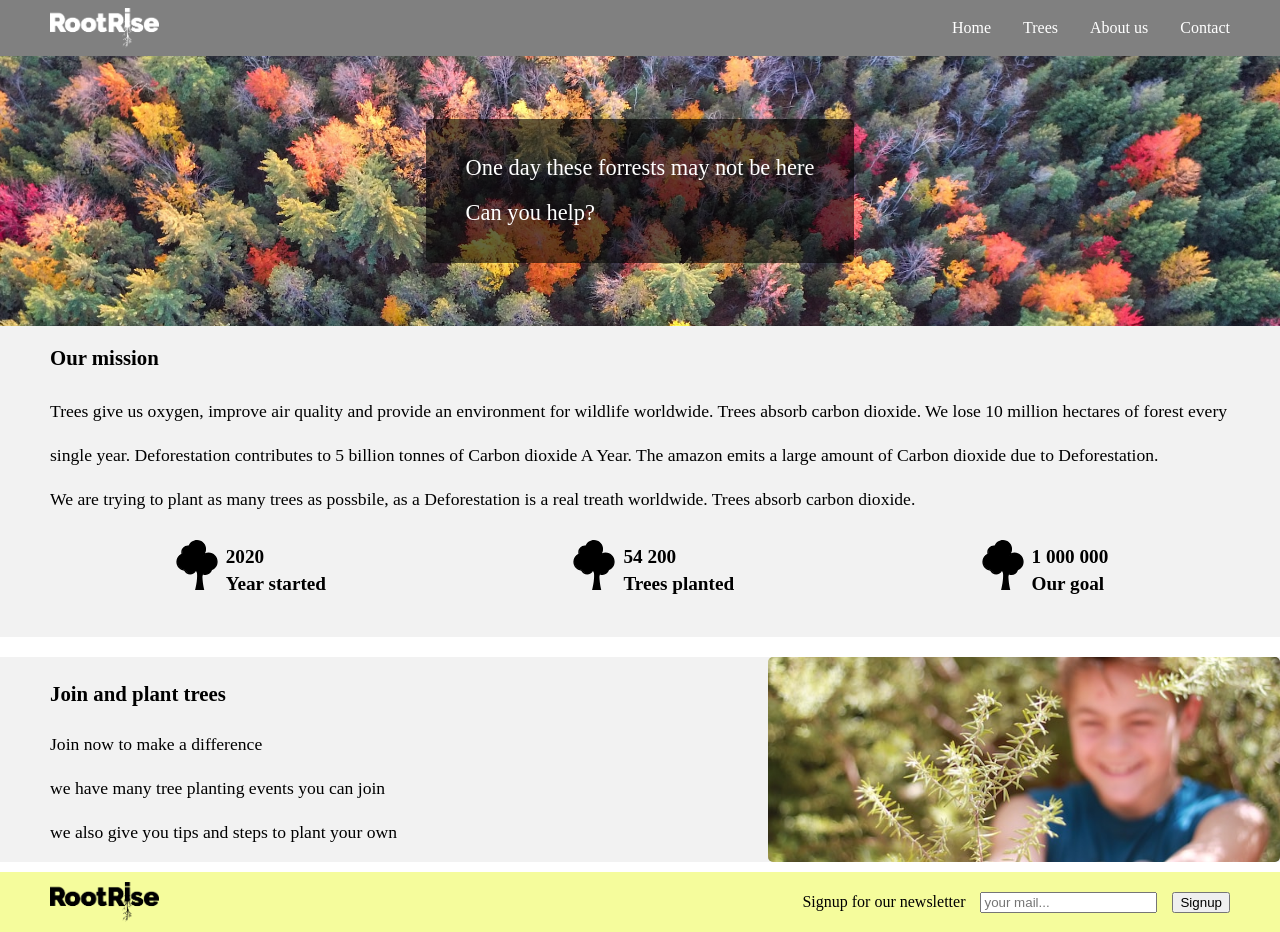
<file: Index.html>
<!DOCTYPE html>
<html lang="en">

<head>
    <meta charset="UTF-8">
    <meta name="viewport" content="width=device-width, initial-scale=1.0">
    <title>RootRise home</title>
    <link rel="stylesheet" href="style.css">
</head>

<body>

    <header>
        <img src="Images/Rootrise_white.png" alt="RootRise logo" class="meny-logo">
        <nav>
            <a href="index.html">Home</a>
            <a href="trees.html">Trees</a>
            <a href="about.html">About us</a>
            <a href="contact.html">Contact</a>
        </nav>
    </header>

    <div class="Toppbilde">
        <div class="picture-box-text">
            <p>One day these forrests may not be here <br> Can you help?</p>
        </div>
    </div>
    <main>
        <section class="hero">
            <h1>Our mission</h1>
            <p>Trees give us oxygen, improve air quality and provide an environment for wildlife worldwide. Trees absorb
                carbon dioxide.
                We lose 10 million hectares of forest every single year. Deforestation contributes to 5 billion tonnes
                of Carbon dioxide A Year.
                The amazon emits a large amount of Carbon dioxide due to Deforestation. <br>
                We are trying to plant as many trees as possbile, as a Deforestation is a real treath worldwide. Trees
                absorb carbon dioxide. </p>

            <div class="numbers-wrapper">
                <div class="picture-group">
                    <img src="Images/tree-svgrepo-com.svg" alt="tree-icon" class="number-tree">
                    <span class="picture-item">2020 <br> Year started</span>
                </div>
            
    

                <div class="picture-group">
                    <img src="Images/tree-svgrepo-com.svg" alt="tree-icon" class="number-tree">
                    <span class="picture-item">54 200 <br> Trees planted</span>
                </div>

                <div class="picture-group">
                    <img src="Images/tree-svgrepo-com.svg" alt="tree-icon" class="number-tree">
                    <span class="picture-item">1 000 000 <br> Our goal</span>
                </div>
                </div>
        </section>

    
            <section class="events-section">
                <div class="events-text">
            <h2>Join and plant trees</h2>
            <p>Join now to make a difference</p>
            <p>we have many tree planting events you can join</p>
            <p>we also give you tips and steps to plant your own</p>
            </div>
            <img src="Images/amber-weir-9NuEhB4T67U-unsplash.jpg" alt="join event" class="events-picture">
        </section>
    </main>

    <section class="signup-line">
        <img src="Images/Rootrise_black.png" alt="blaclogo" class="footer-logo-black">

       

        <div class="signup-button">
            <label for="Signup-newsletter">Signup for our newsletter</label>
            <input type="email" id="newsletter-email" placeholder="your mail...">
            <button type="submit" class="signup-btn">Signup</button>
            </div>
            </section>

</body>
</html>
</file>
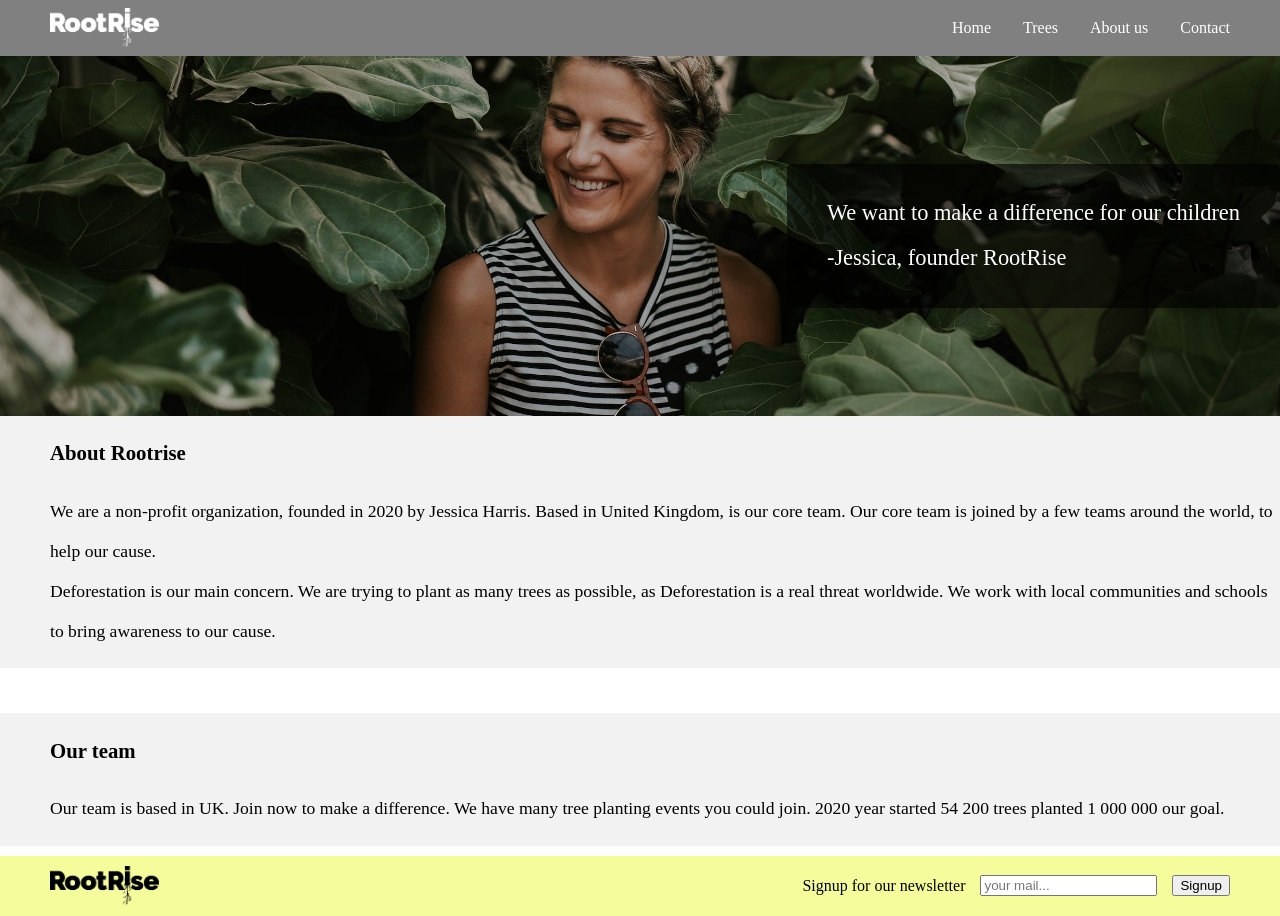
<file: about.html>
<!DOCTYPE html>
<html lang="en">

<head>
<meta charset="UTF-8">
<meta name="viewport" content="width=device-width, initial-scale=1.0">
<title>RootRise home</title>
<link rel="stylesheet" href="style.css"> 
</head>

<body>
    <header> 
<img src="Images/Rootrise_white.png" alt="RootRise logo" class="meny-logo"> 
        <nav>
            <a href="index.html">Home</a>
            <a href="trees.html">Trees</a>
            <a href="about.html">About us</a>
            <a href="contact.html">Contact</a>
        </nav>
    </header>

    <div class="Toppbilde-about">
     <div class="image-box-text">
        <p>We want to make a difference for our children <br>
            -Jessica, founder RootRise</p>
     </div>
     </div>

    <main>
    <section class="about-rootrise">
        <div class="about-root-text">
        <h2>About Rootrise</h2>
        <p>We are a non-profit organization, founded in 2020 by Jessica Harris.
            Based in United Kingdom, is our core team.
            Our core team is joined by a few teams around the world, to help our cause. <br> Deforestation is our main concern.
            We are trying to plant as many trees as possible, as Deforestation is a real threat worldwide. 
            We work with local communities and schools to bring awareness to our cause.</p>
        </div>    
        </section>


            <section class="our-team">
                <div class="our-team-text">
            <h2>Our team</h2> 
            <p>Our team is based in UK. Join now to make a difference.
                We have many tree planting events you could join. 
            2020 year started 54 200 trees planted 1 000 000 our goal.</p>
            </div>
        </section>
    </main>

    <section class="signup-line">
        <img src="Images/Rootrise_black.png" alt="blaclogo" class="footer-logo-black">

        <div class="signup-button">
            <label for="Signup-newsletter">Signup for our newsletter</label>
            <input type="email" id="newsletter-email" placeholder="your mail...">
            <button type="submit" class="signup-btn">Signup</button>
            </div>
            </section>
</body>
</html>
</file>
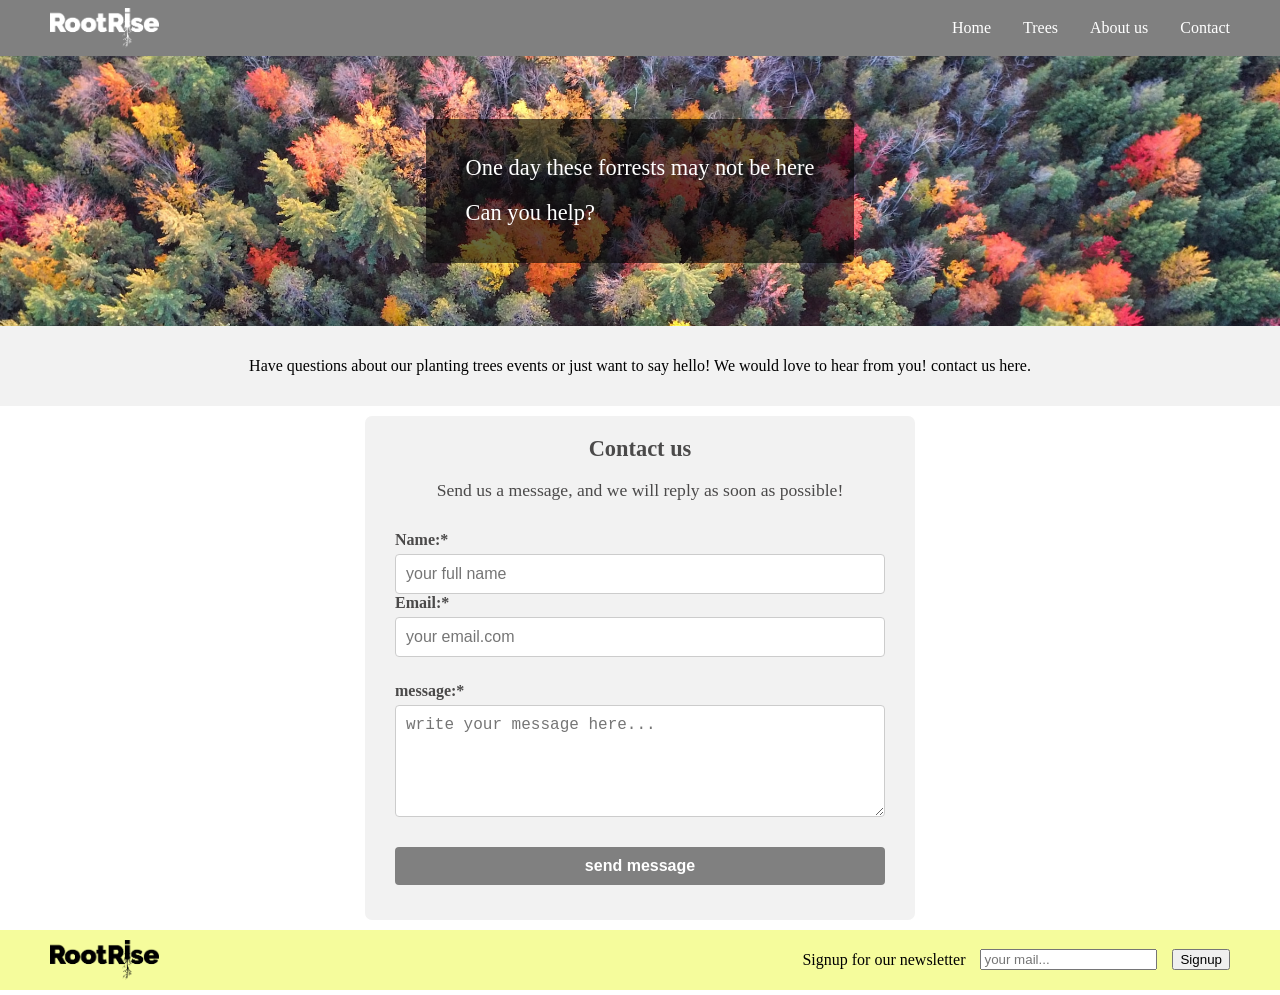
<file: contact.html>
<!DOCTYPE html>
<html lang="en">

<head>
<meta charset="UTF-8">
<meta name="viewport" content="width=device-width, initial-scale=1.0">
<title>RootRise home</title>
<link rel="stylesheet" href="style.css"> 
</head>

<body>
    <header> 
        <img src="Images/Rootrise_white.png" alt="RootRise logo" class="meny-logo"> 
        <nav>
            <a href="index.html">Home</a>
            <a href="trees.html">Trees</a>
            <a href="about.html">About us</a>
            <a href="contact.html">Contact</a>
        </nav>
    </header>

 <div class="Toppbilde">
    <div class="picture-box-text">
    <p>One day these forrests may not be here <br> Can you help?</p>
</div>
 </div>
    <main>
        <section class="questions">
            <div class="question-text">
        <p>Have questions about our planting trees events or just want to say hello! We would love to hear from you!
            contact us here. </p> 
        </section>
        </div>

   <div class="form-container">
    <h2>Contact us</h2>
    <p>Send us a message, and we will reply as soon as possible!</p>

    <form action="#" method="post">
    <div class="form-group">
        <label for="Name">Name:*</label>
        <input type="text" id="name" name="name" required placeholder="your full name">

<div class="form-group">
    <label for="Email">Email:*</label>
    <input type="email" id="email" name="email" required placeholder="your email.com">
</div>

<div class="form-group">
    <label for="message">message:*</label>
    <textarea id="message" name="message" rows="5" required placeholder="write your message here..."></textarea>
</div>

<button type="submit" class="button-send">send message</button> 
    </form>
    </div>
</main>

     <section class="signup-line">
        <img src="Images/Rootrise_black.png" alt="blaclogo" class="footer-logo-black">

        <div class="signup-button">
            <label for="Signup-newsletter">Signup for our newsletter</label>
            <input type="email" id="newsletter-email" placeholder="your mail...">
            <button type="submit" class="signup-btn">Signup</button>
            </div>
            </section>
</body>
</html>
</file>
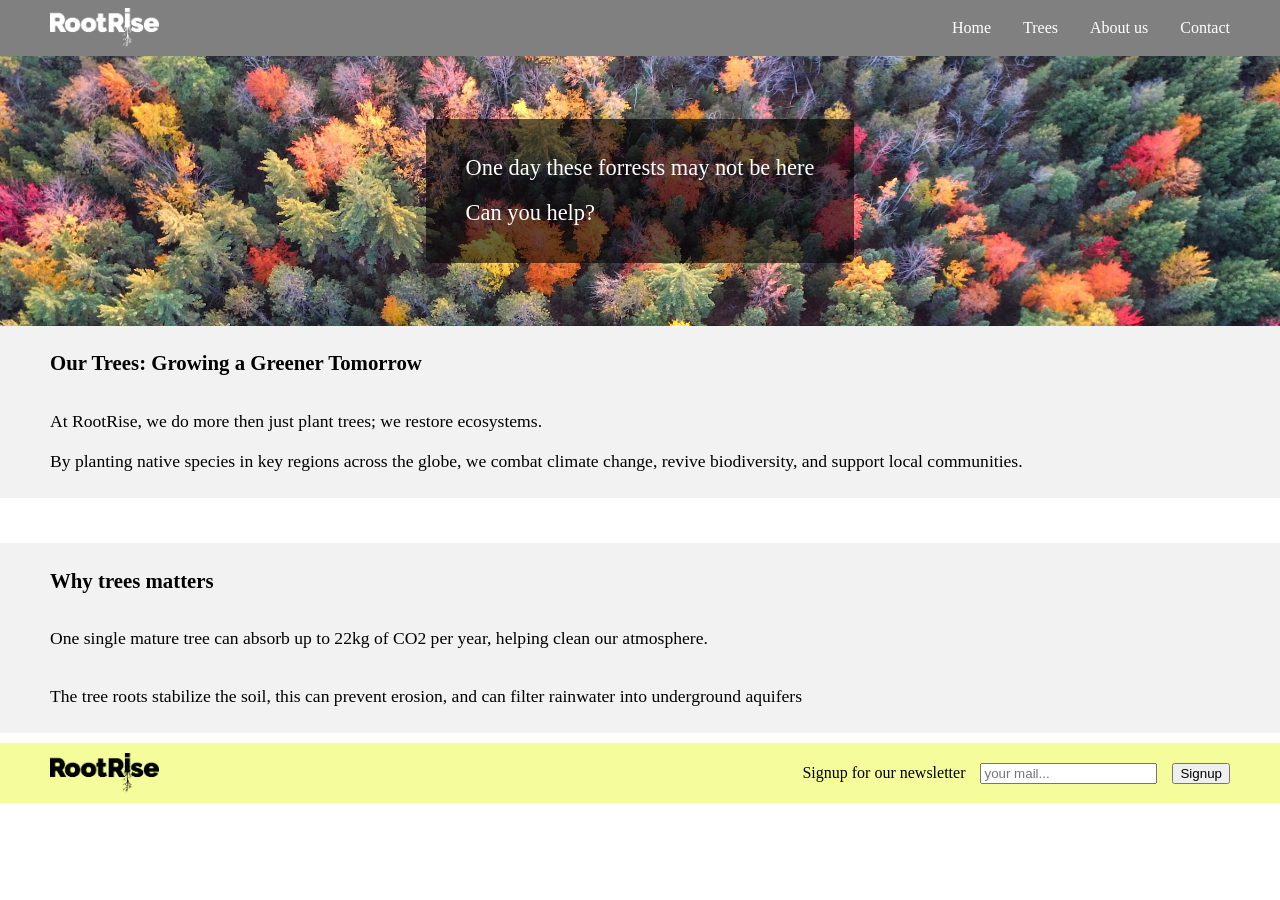
<file: trees.html>
<!DOCTYPE html>
<html lang="en">

<head>
<meta charset="UTF-8">
<meta name="viewport" content="width=device-width, initial-scale=1.0">
<title>RootRise home</title>
<link rel="stylesheet" href="style.css"> 
</head>

<body>
    <header> 
<img src="Images/Rootrise_white.png" alt="RootRise logo" class="meny-logo"> 
        <nav>
            <a href="index.html">Home</a>
            <a href="trees.html">Trees</a>
            <a href="about.html">About us</a>
            <a href="contact.html">Contact</a>
        </nav>
    </header>
<main>
     <div class="Toppbilde">
        <div class="picture-box-text">
    <p>One day these forrests may not be here <br> Can you help?</p>
</div>
     </div>

      <section class="our-trees">
        <div class="tree-text">
        <h2>Our Trees: Growing a Greener Tomorrow</h2>
        <p>At RootRise, we do more then just plant trees; we restore ecosystems.<br> By planting native species in key regions across the globe, we combat climate change, revive biodiversity, and support local communities.</p>
        </div>     
       </section>

        <section class="tree-matters">
        <div class="matters-text">
            <H2> Why trees matters</H2>
        <p>One single mature tree can absorb up to 22kg of CO2 per year, helping clean our atmosphere.</p>
        <p>The tree roots stabilize the soil, this can prevent erosion, and can filter rainwater into underground aquifers</p>
        </div>
    </section>
    </main>

     <section class="signup-line">
        <img src="Images/Rootrise_black.png" alt="blaclogo" class="footer-logo-black">

        <div class="signup-button">
            <label for="Signup-newsletter">Signup for our newsletter</label>
            <input type="email" id="newsletter-email" placeholder="your mail...">
            <button type="submit" class="signup-btn">Signup</button>
            </div>
            </section>

</body>
</html>
</file>
<file: style.css>
html, body {
    margin: 0;
    padding: 0;
    min-height: 100vh;
}
main {
    flex: 1;
}

nav { 
    display: flex;
    gap: 2rem;
}
header {
    background-color: #808080;
    padding: 10px 50px;
    display: flex;
    align-items: center;
    justify-content: space-between;
    height: 4vh;
}
.meny-logo {
    height: 40px;
}

nav a {
    text-decoration: none;
    color: white;
}

.Toppbilde {
    background-image: url("./Images/colourtrees_croppedfrom2400_2.jpg");
    background-size: cover;
    background-position: top;
    height:30vh;
    display: flex;
    justify-content: center;
    align-items: center;
}
.picture-box-text {
    background-color: rgba(0, 0, 0, 0.6);
    padding: 5px 40px;
    border-radius: 5px;
    color: white;
    font-size: 1.4rem;
    line-height: 2;
    margin: 0;
}

.Toppbilde-about {
    width: 100%;
    height: 40vh;

     background-image: url("./Images/brooke-cagle-FTVT2nfjXXM-unsplash.jpg");
    background-size: cover;
    background-position: center;
    background-repeat: no-repeat;

    justify-content: flex-end;
    align-items: center;
    display: flex;

}
.image-box-text {
    background-color: rgba(0, 0, 0, 0.6);
    padding: 5px 40px;
    border-radius: 5px;
    color: white;
    font-size: 1.4rem;
    line-height: 2;
    margin: 0;
}
.numbers-wrapper {
    margin-top: 5px;
    display: flex;
    align-items: center;
    justify-content: space-around;
    width: 100%;
}
.picture-item {
    font-size: 1.2rem;
    font-weight: bold;
    text-align: left;
    line-height: 1.4;
    display: inline-block;
}

.number-tree {
    height: 50px;
    width: auto;
}

.hero {
    background-color: #F2F2F2;
    padding: 40px 50px;
    box-sizing: border-box;
    padding-top: 20px;
}
.hero h1 {
    margin-top: 0;
    margin-bottom: 20px;
    font-size: 1.3rem;
}
.hero p {
    font-size: 1.1rem;
    line-height: 2.5;
}
.events-section {
    background-color: #F2F2F2;
    padding: 0;
    width: 100%;
    box-sizing: border-box;
    margin-top: 20px;
    margin-bottom: 10px;
    display: flex;
    justify-content: space-between;
    align-items: center;
}
.events-text p {
    font-size: 1.1rem;
    line-height: 2.5;
    text-align: left;
    margin: 0;
    display: flex;
    flex-direction: column;
    padding-left: 50px;
}
.events-section h2 {
    font-size: 1.3rem;
    padding-left: 50px;
}
.events-picture {
    width: 40%;
    border-radius: 5px;
    object-fit: cover;
    height: 205px;
}
.signup-line {
    background-color: #F5FC9C;
    padding: 10px 50px;
    display: flex;
    justify-content: space-between;
    align-items: center;
    margin-top: 10px;
}
.footer-logo-black {
    height: 40px;
    width: auto;
}
div.signup-button {
    display: flex;
    align-items: center;
    gap: 15px;
}
.our-trees, .tree-matters, .our-team, .about-rootrise {
    background-color: #F2F2F2;
    width: 100%;
    box-sizing: border-box;
    display: flex;
    justify-content: space-between;
    align-items: center;
}
.our-trees, .about-rootrise {
   margin-top: 0px;
   margin-bottom: 10px;
}
.tree-matters, .our-team {
    margin-top: 45px;
    margin-bottom: 0px;
}
.our-trees h2, .tree-matters h2, .about-rootrise h2, .our-team h2 {
    font-size: 1.3rem;
}

.tree-text, .matters-text, .our-team-text, .about-root-text, .questions-text {
    line-height: 2.5rem;
    padding-left: 50px;
    font-size: 1.1rem;
}

.questions {
    background-color: #F2F2F2;
    width: 100%;
    text-align: center;
    box-sizing: border-box;
    justify-content: center;
    padding: 15px 15px;
}
.form-container {
    text-align: center;
    background-color:#F2F2F2;
    border-radius: 7px;
    padding: 30px;
    padding-top: 20px;
    padding-bottom: 10px;
    box-sizing: border-box;
    margin: 10px auto;
    max-width: 550px;
}
.form-container h2 {
    font-size: 1.4rem;
    margin-bottom: 10px;
    margin-top: 0px;
    color: rgb(75, 74, 74);
}
.form-container p {
    font-size: 1.1rem;
    color: rgb(75, 74, 74);
    margin-bottom: 30px;
}
.form-group {
    display: flex;
    flex-direction: column;
    align-items: flex-start;
    margin-bottom: 25px;
    width: 100%;
}
.form-group label {
    font-weight: bold;
    font-size: 1rem;
    margin-bottom: 5px;
    color:rgb(75, 74, 74);
}
.form-group input, .form-group textarea {
    width: 100%;
    padding: 10px;
    border: 1px solid #ccc;
    border-radius: 4px;
    box-sizing: border-box;
    font-size: 1rem;
}
.button-send {
    background-color: #808080;
    color: white;
    padding: 10px 20px;
    border: none;
    border-radius: 4px;
    font-size: 1rem;
    font-weight: bold;
    cursor: pointer;
    width: 100%;
    margin-top: 5px;
}
.button-send:hover {
    background-color: #808080;
}
</file>
